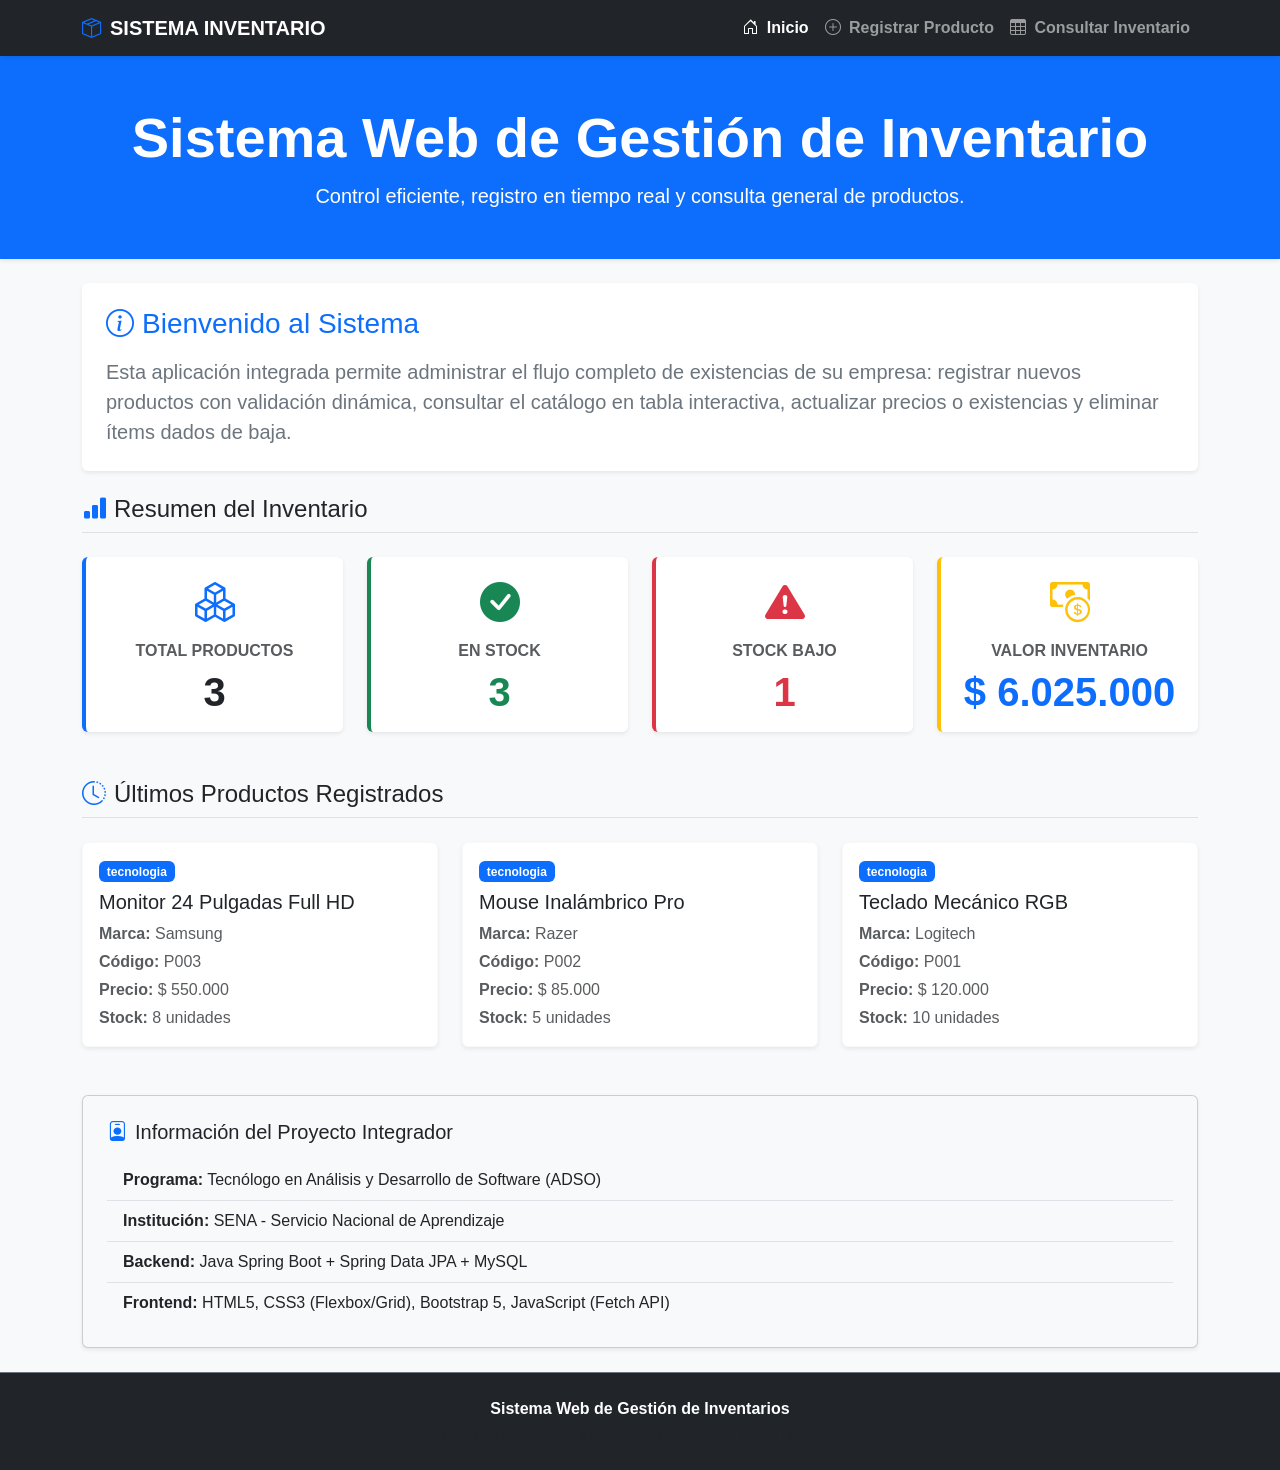
<file: inventario_web/index.html>
<!DOCTYPE html>
<html lang="es">
<head>
    <meta charset="UTF-8">
    <meta name="viewport" content="width=device-width, initial-scale=1.0">
    <title>Sistema Web de Gestión de Inventario</title>
    <!-- Bootstrap CSS CDN -->
    <link href="https://cdn.jsdelivr.net/npm/bootstrap@5.3.3/dist/css/bootstrap.min.css" rel="stylesheet">
    <!-- Bootstrap Icons -->
    <link rel="stylesheet" href="https://cdn.jsdelivr.net/npm/bootstrap-icons@1.11.3/font/bootstrap-icons.min.css">
    <!-- Estilos Personalizados CSS -->
    <link rel="stylesheet" href="css/estilos.css">
</head>
<body class="bg-light">

    <!-- BARRA DE NAVEGACIÓN (Clase 6 - NAVBAR) -->
    <nav class="navbar navbar-expand-lg bg-dark navbar-dark sticky-top shadow-sm">
        <div class="container">
            <a class="navbar-brand fw-bold text-uppercase d-flex align-items-center" href="index.html">
                <i class="bi bi-box-seam me-2 text-primary"></i> Sistema Inventario
            </a>
            <button class="navbar-toggler" type="button" data-bs-toggle="collapse" data-bs-target="#navbarMenu" aria-controls="navbarMenu" aria-expanded="false" aria-label="Toggle navigation">
                <span class="navbar-toggler-icon"></span>
            </button>
            <div class="collapse navbar-collapse" id="navbarMenu">
                <ul class="navbar-nav ms-auto mb-2 mb-lg-0">
                    <li class="nav-item">
                        <a class="nav-link active fw-semibold" href="index.html">
                            <i class="bi bi-house-door me-1"></i> Inicio
                        </a>
                    </li>
                    <li class="nav-item">
                        <a class="nav-link fw-semibold" href="registrar.html">
                            <i class="bi bi-plus-circle me-1"></i> Registrar Producto
                        </a>
                    </li>
                    <li class="nav-item">
                        <a class="nav-link fw-semibold" href="productos.html">
                            <i class="bi bi-table me-1"></i> Consultar Inventario
                        </a>
                    </li>
                </ul>
            </div>
        </div>
    </nav>

    <!-- ENCABEZADO PRINCIPAL (HEADER) -->
    <header class="bg-primary text-white py-5 mb-4 shadow-sm text-center">
        <div class="container">
            <h1 class="display-4 fw-bold mb-2">Sistema Web de Gestión de Inventario</h1>
            <p class="lead mb-0">Control eficiente, registro en tiempo real y consulta general de productos.</p>
        </div>
    </header>

    <main class="container">
        <!-- SECCIÓN 1: BIENVENIDA -->
        <section class="mb-4">
            <div class="card border-0 shadow-sm">
                <div class="card-body p-4">
                    <h2 class="card-title h3 text-primary mb-3"><i class="bi bi-info-circle me-2"></i>Bienvenido al Sistema</h2>
                    <p class="card-text fs-5 text-secondary">
                        Esta aplicación integrada permite administrar el flujo completo de existencias de su empresa:
                        registrar nuevos productos con validación dinámica, consultar el catálogo en tabla interactiva,
                        actualizar precios o existencias y eliminar ítems dados de baja.
                    </p>
                </div>
            </div>
        </section>

        <!-- SECCIÓN 2: TARJETAS METRICAS RESPONSIVE (Clase 6 - GRID / CARDS) -->
        <section class="mb-5">
            <h2 class="h4 text-dark mb-4 border-bottom pb-2"><i class="bi bi-bar-chart-fill me-2 text-primary"></i>Resumen del Inventario</h2>
            <div class="row g-4">
                <!-- Tarjeta 1: Total Productos (Opción A) -->
                <div class="col-12 col-md-6 col-lg-3">
                    <div class="card h-100 border-0 shadow-sm border-start border-primary border-4">
                        <div class="card-body text-center p-3">
                            <i class="bi bi-boxes fs-1 text-primary mb-2 d-block"></i>
                            <h3 class="card-title h6 text-muted text-uppercase fw-bold mb-2">Total Productos</h3>
                            <p class="display-6 fw-bold text-dark mb-0" id="totalProductosCount">0</p>
                        </div>
                    </div>
                </div>
                <!-- Tarjeta 2: Disponibles -->
                <div class="col-12 col-md-6 col-lg-3">
                    <div class="card h-100 border-0 shadow-sm border-start border-success border-4">
                        <div class="card-body text-center p-3">
                            <i class="bi bi-check-circle-fill fs-1 text-success mb-2 d-block"></i>
                            <h3 class="card-title h6 text-muted text-uppercase fw-bold mb-2">En Stock</h3>
                            <p class="display-6 fw-bold text-success mb-0" id="disponiblesCount">0</p>
                        </div>
                    </div>
                </div>
                <!-- Tarjeta 3: Agotados / Stock Bajo -->
                <div class="col-12 col-md-6 col-lg-3">
                    <div class="card h-100 border-0 shadow-sm border-start border-danger border-4">
                        <div class="card-body text-center p-3">
                            <i class="bi bi-exclamation-triangle-fill fs-1 text-danger mb-2 d-block"></i>
                            <h3 class="card-title h6 text-muted text-uppercase fw-bold mb-2">Stock Bajo</h3>
                            <p class="display-6 fw-bold text-danger mb-0" id="agotadosCount">0</p>
                        </div>
                    </div>
                </div>
                <!-- Tarjeta 4: Valor Total Inventario (Opción B) -->
                <div class="col-12 col-md-6 col-lg-3">
                    <div class="card h-100 border-0 shadow-sm border-start border-warning border-4">
                        <div class="card-body text-center p-3">
                            <i class="bi bi-cash-coin fs-1 text-warning mb-2 d-block"></i>
                            <h3 class="card-title h6 text-muted text-uppercase fw-bold mb-2">Valor Inventario</h3>
                            <p class="display-6 fw-bold text-primary mb-0" id="totalValorInventarioCount">$0</p>
                        </div>
                    </div>
                </div>
            </div>
        </section>

        <!-- SECCIÓN 3: ÚLTIMOS PRODUCTOS REGISTRADOS (Clase 5 & 6 Reto Integrador) -->
        <section class="mb-5">
            <h2 class="h4 text-dark mb-4 border-bottom pb-2"><i class="bi bi-clock-history me-2 text-primary"></i>Últimos Productos Registrados</h2>
            <div class="row g-4" id="contenedorUltimosProductos">
                <!-- Se llena dinámicamente desde app.js -->
            </div>
        </section>

        <!-- SECCIÓN 4: INFORMACIÓN DEL APRENDIZ Y PROYECTO -->
        <section class="mb-4">
            <div class="card bg-body-tertiary border-1 shadow-sm">
                <div class="card-body p-4">
                    <h3 class="h5 text-dark mb-3"><i class="bi bi-person-badge me-2 text-primary"></i>Información del Proyecto Integrador</h3>
                    <ul class="list-group list-group-flush bg-transparent">
                        <li class="list-group-item bg-transparent"><strong>Programa:</strong> Tecnólogo en Análisis y Desarrollo de Software (ADSO)</li>
                        <li class="list-group-item bg-transparent"><strong>Institución:</strong> SENA - Servicio Nacional de Aprendizaje</li>
                        <li class="list-group-item bg-transparent"><strong>Backend:</strong> Java Spring Boot + Spring Data JPA + MySQL</li>
                        <li class="list-group-item bg-transparent"><strong>Frontend:</strong> HTML5, CSS3 (Flexbox/Grid), Bootstrap 5, JavaScript (Fetch API)</li>
                    </ul>
                </div>
            </div>
        </section>
    </main>

    <!-- PIE DE PÁGINA (FOOTER) -->
    <footer class="bg-dark text-white text-center py-4 mt-auto border-top border-secondary">
        <div class="container">
            <p class="mb-1 fw-bold">Sistema Web de Gestión de Inventarios</p>
            <p class="mb-0 text-muted small">&copy; 2026 SENA - Tecnólogo en Análisis y Desarrollo de Software. Todos los derechos reservados.</p>
        </div>
    </footer>

    <!-- Bootstrap JS Bundle -->
    <script src="https://cdn.jsdelivr.net/npm/bootstrap@5.3.3/dist/js/bootstrap.bundle.min.js"></script>
    <!-- Lógica JS Integrada -->
    <script src="js/app.js"></script>
</body>
</html>
</file>
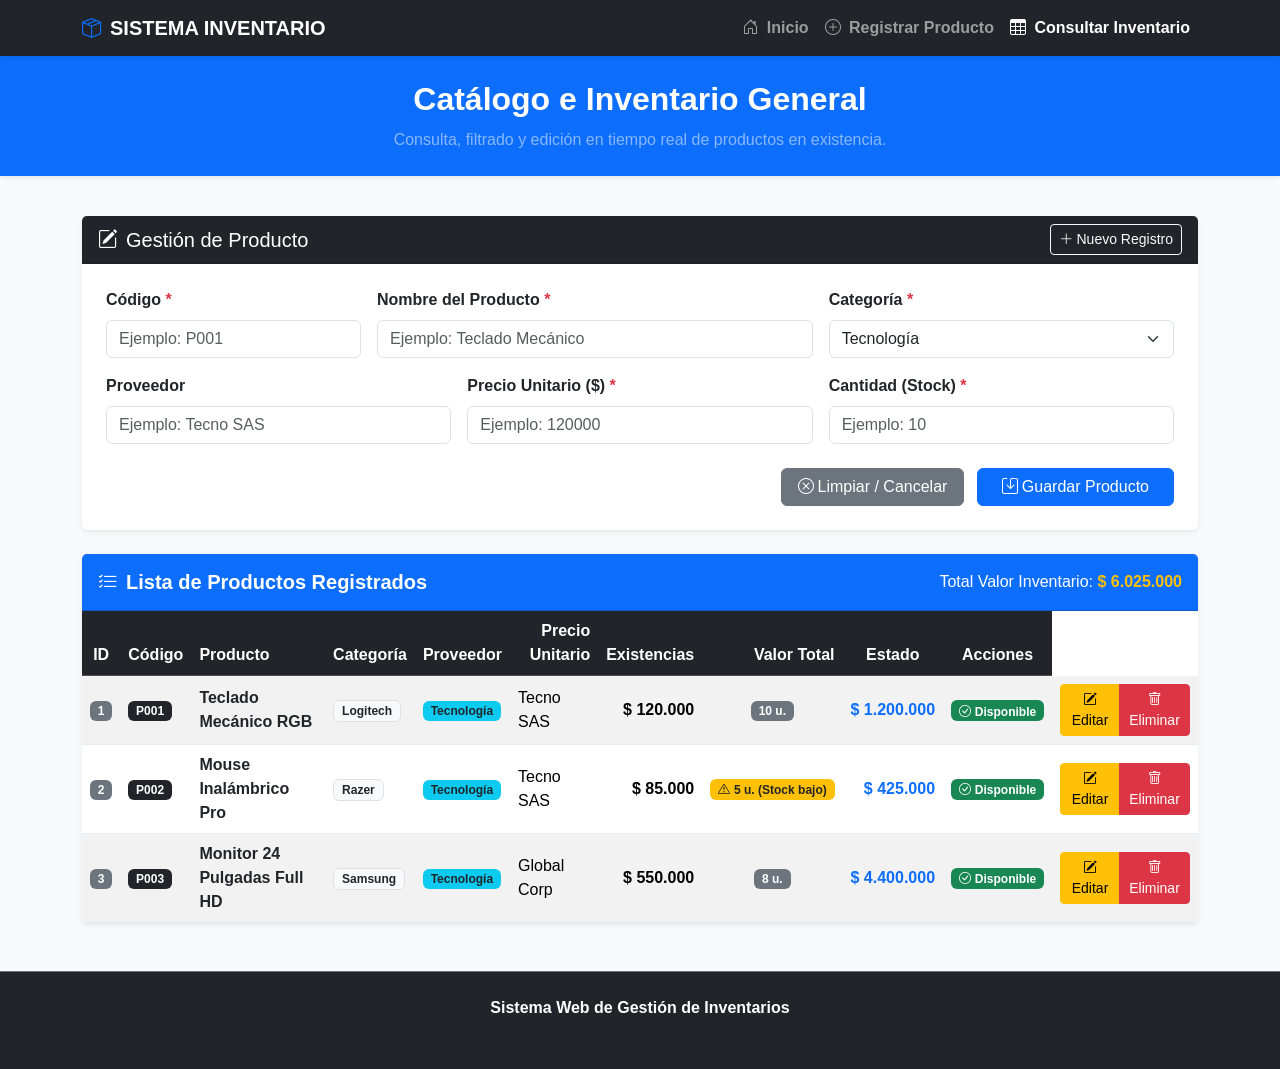
<file: inventario_web/producto.html>
<!DOCTYPE html>
<html lang="es">
<head>
    <meta charset="UTF-8">
    <meta name="viewport" content="width=device-width, initial-scale=1.0">
    <title>Consulta de Productos - Sistema de Inventario</title>
    <!-- Bootstrap CSS CDN -->
    <link href="https://cdn.jsdelivr.net/npm/bootstrap@5.3.3/dist/css/bootstrap.min.css" rel="stylesheet">
    <!-- Bootstrap Icons -->
    <link rel="stylesheet" href="https://cdn.jsdelivr.net/npm/bootstrap-icons@1.11.3/font/bootstrap-icons.min.css">
    <!-- Estilos Personalizados CSS -->
    <link rel="stylesheet" href="css/estilos.css">
</head>
<body class="bg-light">

    <!-- BARRA DE NAVEGACIÓN (Clase 6 - NAVBAR) -->
    <nav class="navbar navbar-expand-lg bg-dark navbar-dark sticky-top shadow-sm">
        <div class="container">
            <a class="navbar-brand fw-bold text-uppercase d-flex align-items-center" href="index.html">
                <i class="bi bi-box-seam me-2 text-primary"></i> Sistema Inventario
            </a>
            <button class="navbar-toggler" type="button" data-bs-toggle="collapse" data-bs-target="#navbarMenu" aria-controls="navbarMenu" aria-expanded="false" aria-label="Toggle navigation">
                <span class="navbar-toggler-icon"></span>
            </button>
            <div class="collapse navbar-collapse" id="navbarMenu">
                <ul class="navbar-nav ms-auto mb-2 mb-lg-0">
                    <li class="nav-item">
                        <a class="nav-link fw-semibold" href="index.html">
                            <i class="bi bi-house-door me-1"></i> Inicio
                        </a>
                    </li>
                    <li class="nav-item">
                        <a class="nav-link fw-semibold" href="registrar.html">
                            <i class="bi bi-plus-circle me-1"></i> Registrar Producto
                        </a>
                    </li>
                    <li class="nav-item">
                        <a class="nav-link active fw-semibold" href="productos.html">
                            <i class="bi bi-table me-1"></i> Consultar Inventario
                        </a>
                    </li>
                </ul>
            </div>
        </div>
    </nav>

    <!-- ENCABEZADO -->
    <header class="bg-primary text-white py-4 mb-4 shadow-sm text-center">
        <div class="container">
            <h1 class="h2 fw-bold mb-1">Catálogo e Inventario General</h1>
            <p class="mb-0 text-white-50">Consulta, filtrado y edición en tiempo real de productos en existencia.</p>
        </div>
    </header>

    <main class="container mb-5">
        <!-- CONTENEDOR DE ALERTAS MENSAJES (Clase 7 & 8) -->
        <div id="mensaje" class="mb-3"></div>

        <!-- FORMULARIO DE EDICIÓN RÁPIDA (Si se activa el modo Editar) -->
        <div class="card border-0 shadow-sm mb-4">
            <div class="card-header bg-dark text-white d-flex justify-content-between align-items-center">
                <h3 class="h5 mb-0"><i class="bi bi-pencil-square me-2"></i>Gestión de Producto</h3>
                <a href="registrar.html" class="btn btn-sm btn-outline-light"><i class="bi bi-plus-lg me-1"></i>Nuevo Registro</a>
            </div>
            <div class="card-body p-4">
                <form id="formProducto">
                    <div class="row g-3">
                        <div class="col-12 col-md-3">
                            <label for="codigo" class="form-label fw-bold">Código <span class="text-danger">*</span></label>
                            <input type="text" class="form-control" id="codigo" placeholder="Ejemplo: P001" required>
                        </div>
                        <div class="col-12 col-md-5">
                            <label for="nombre" class="form-label fw-bold">Nombre del Producto <span class="text-danger">*</span></label>
                            <input type="text" class="form-control" id="nombre" placeholder="Ejemplo: Teclado Mecánico" required>
                        </div>
                        <div class="col-12 col-md-4">
                            <label for="categoria" class="form-label fw-bold">Categoría <span class="text-danger">*</span></label>
                            <select class="form-select" id="categoria" required>
                                <option value="tecnologia">Tecnología</option>
                                <option value="papeleria">Papelería</option>
                                <option value="accesorios">Accesorios</option>
                                <option value="insumos">Insumos Médicos</option>
                                <option value="otros">Otros</option>
                            </select>
                        </div>
                        <div class="col-12 col-md-4">
                            <label for="proveedor" class="form-label fw-bold">Proveedor</label>
                            <input type="text" class="form-control" id="proveedor" placeholder="Ejemplo: Tecno SAS">
                        </div>
                        <div class="col-12 col-md-4">
                            <label for="precio" class="form-label fw-bold">Precio Unitario ($) <span class="text-danger">*</span></label>
                            <input type="number" class="form-control" id="precio" placeholder="Ejemplo: 120000" min="0" step="0.01" required>
                        </div>
                        <div class="col-12 col-md-4">
                            <label for="cantidad" class="form-label fw-bold">Cantidad (Stock) <span class="text-danger">*</span></label>
                            <input type="number" class="form-control" id="cantidad" placeholder="Ejemplo: 10" min="0" required>
                        </div>
                    </div>
                    <div class="mt-4 text-end">
                        <button type="reset" class="btn btn-secondary me-2 px-3">
                            <i class="bi bi-x-circle me-1"></i>Limpiar / Cancelar
                        </button>
                        <button type="submit" class="btn btn-primary px-4">
                            <i class="bi bi-save me-1"></i>Guardar Producto
                        </button>
                    </div>
                </form>
            </div>
        </div>

        <!-- TABLA RESPONSIVE DE PRODUCTOS (Clase 8 - CRUD READ / DELETE / UPDATE) -->
        <div class="card border-0 shadow-sm">
            <div class="card-header bg-primary text-white d-flex justify-content-between align-items-center py-3">
                <h2 class="h5 mb-0 fw-bold"><i class="bi bi-list-check me-2"></i>Lista de Productos Registrados</h2>
                <div class="text-end">
                    <span class="fs-6 fw-normal">Total Valor Inventario: <strong id="totalInventarioGeneral" class="text-warning">$0</strong></span>
                </div>
            </div>
            <div class="card-body p-0">
                <div class="tabla-responsive table-responsive">
                    <table class="table table-striped table-hover align-middle mb-0">
                        <thead class="table-dark">
                            <tr>
                                <th scope="col" class="text-center">ID</th>
                                <th scope="col">Código</th>
                                <th scope="col">Producto</th>
                                <th scope="col">Categoría</th>
                                <th scope="col">Proveedor</th>
                                <th scope="col" class="text-end">Precio Unitario</th>
                                <th scope="col" class="text-center">Existencias</th>
                                <th scope="col" class="text-end">Valor Total</th>
                                <th scope="col" class="text-center">Estado</th>
                                <th scope="col" class="text-center">Acciones</th>
                            </tr>
                        </thead>
                        <tbody id="tablaProductos">
                            <!-- Filas dinámicas insertadas por app.js -->
                        </tbody>
                    </table>
                </div>
            </div>
        </div>
    </main>

    <!-- FOOTER -->
    <footer class="bg-dark text-white text-center py-4 mt-auto border-top border-secondary">
        <div class="container">
            <p class="mb-1 fw-bold">Sistema Web de Gestión de Inventarios</p>
            <p class="mb-0 text-muted small">&copy; 2026 SENA - Tecnólogo en Análisis y Desarrollo de Software.</p>
        </div>
    </footer>

    <script src="https://cdn.jsdelivr.net/npm/bootstrap@5.3.3/dist/js/bootstrap.bundle.min.js"></script>
    <script src="js/app.js"></script>
</body>
</html>
</file>
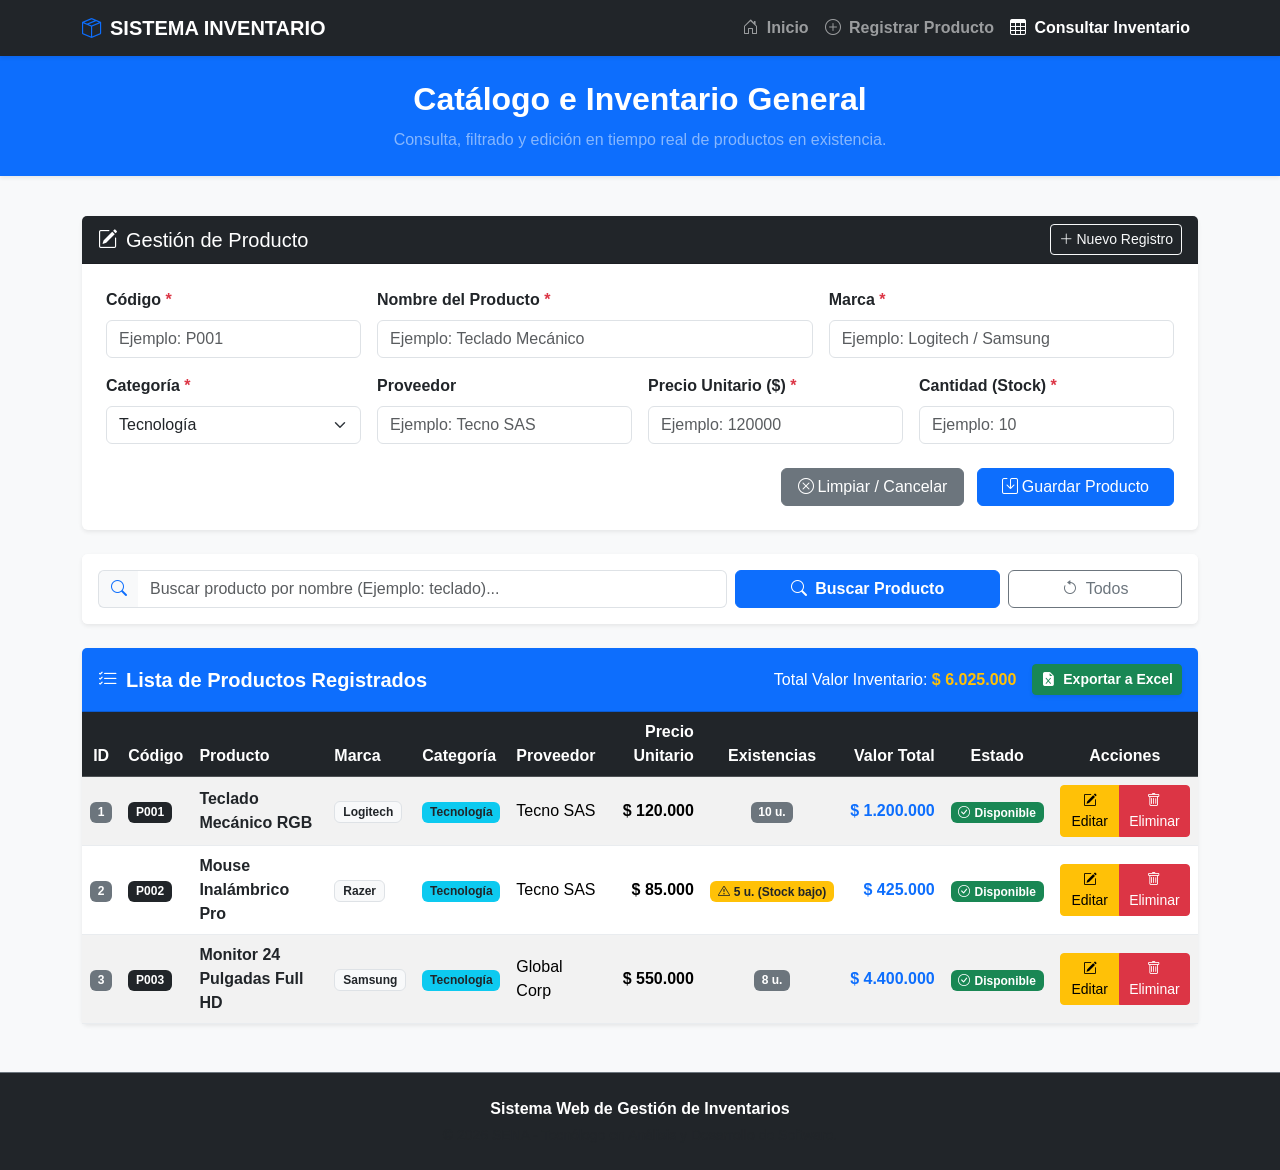
<file: inventario_web/productos.html>
<!DOCTYPE html>
<html lang="es">
<head>
    <meta charset="UTF-8">
    <meta name="viewport" content="width=device-width, initial-scale=1.0">
    <title>Consulta de Productos - Sistema de Inventario</title>
    <!-- Bootstrap CSS CDN -->
    <link href="https://cdn.jsdelivr.net/npm/bootstrap@5.3.3/dist/css/bootstrap.min.css" rel="stylesheet">
    <!-- Bootstrap Icons -->
    <link rel="stylesheet" href="https://cdn.jsdelivr.net/npm/bootstrap-icons@1.11.3/font/bootstrap-icons.min.css">
    <!-- Estilos Personalizados CSS -->
    <link rel="stylesheet" href="css/estilos.css">
</head>
<body class="bg-light">

    <!-- BARRA DE NAVEGACIÓN (Clase 6 - NAVBAR) -->
    <nav class="navbar navbar-expand-lg bg-dark navbar-dark sticky-top shadow-sm">
        <div class="container">
            <a class="navbar-brand fw-bold text-uppercase d-flex align-items-center" href="index.html">
                <i class="bi bi-box-seam me-2 text-primary"></i> Sistema Inventario
            </a>
            <button class="navbar-toggler" type="button" data-bs-toggle="collapse" data-bs-target="#navbarMenu" aria-controls="navbarMenu" aria-expanded="false" aria-label="Toggle navigation">
                <span class="navbar-toggler-icon"></span>
            </button>
            <div class="collapse navbar-collapse" id="navbarMenu">
                <ul class="navbar-nav ms-auto mb-2 mb-lg-0">
                    <li class="nav-item">
                        <a class="nav-link fw-semibold" href="index.html">
                            <i class="bi bi-house-door me-1"></i> Inicio
                        </a>
                    </li>
                    <li class="nav-item">
                        <a class="nav-link fw-semibold" href="registrar.html">
                            <i class="bi bi-plus-circle me-1"></i> Registrar Producto
                        </a>
                    </li>
                    <li class="nav-item">
                        <a class="nav-link active fw-semibold" href="productos.html">
                            <i class="bi bi-table me-1"></i> Consultar Inventario
                        </a>
                    </li>
                </ul>
            </div>
        </div>
    </nav>

    <!-- ENCABEZADO -->
    <header class="bg-primary text-white py-4 mb-4 shadow-sm text-center">
        <div class="container">
            <h1 class="h2 fw-bold mb-1">Catálogo e Inventario General</h1>
            <p class="mb-0 text-white-50">Consulta, filtrado y edición en tiempo real de productos en existencia.</p>
        </div>
    </header>

    <main class="container mb-5">
        <!-- CONTENEDOR DE ALERTAS MENSAJES (Clase 7 & 8) -->
        <div id="mensaje" class="mb-3"></div>

        <!-- FORMULARIO DE EDICIÓN RÁPIDA (Si se activa el modo Editar) -->
        <div class="card border-0 shadow-sm mb-4">
            <div class="card-header bg-dark text-white d-flex justify-content-between align-items-center">
                <h3 class="h5 mb-0"><i class="bi bi-pencil-square me-2"></i>Gestión de Producto</h3>
                <a href="registrar.html" class="btn btn-sm btn-outline-light"><i class="bi bi-plus-lg me-1"></i>Nuevo Registro</a>
            </div>
            <div class="card-body p-4">
                <form id="formProducto">
                    <div class="row g-3">
                        <div class="col-12 col-md-3">
                            <label for="codigo" class="form-label fw-bold">Código <span class="text-danger">*</span></label>
                            <input type="text" class="form-control" id="codigo" placeholder="Ejemplo: P001" required>
                        </div>
                        <div class="col-12 col-md-5">
                            <label for="nombre" class="form-label fw-bold">Nombre del Producto <span class="text-danger">*</span></label>
                            <input type="text" class="form-control" id="nombre" placeholder="Ejemplo: Teclado Mecánico" required>
                        </div>
                        <div class="col-12 col-md-4">
                            <label for="marca" class="form-label fw-bold">Marca <span class="text-danger">*</span></label>
                            <input type="text" class="form-control" id="marca" placeholder="Ejemplo: Logitech / Samsung" required>
                        </div>
                        <div class="col-12 col-md-3">
                            <label for="categoria" class="form-label fw-bold">Categoría <span class="text-danger">*</span></label>
                            <select class="form-select" id="categoria" required>
                                <option value="tecnologia">Tecnología</option>
                                <option value="papeleria">Papelería</option>
                                <option value="accesorios">Accesorios</option>
                                <option value="insumos">Insumos Médicos</option>
                                <option value="otros">Otros</option>
                            </select>
                        </div>
                        <div class="col-12 col-md-3">
                            <label for="proveedor" class="form-label fw-bold">Proveedor</label>
                            <input type="text" class="form-control" id="proveedor" placeholder="Ejemplo: Tecno SAS">
                        </div>
                        <div class="col-12 col-md-3">
                            <label for="precio" class="form-label fw-bold">Precio Unitario ($) <span class="text-danger">*</span></label>
                            <input type="number" class="form-control" id="precio" placeholder="Ejemplo: 120000" min="0" step="0.01" required>
                        </div>
                        <div class="col-12 col-md-3">
                            <label for="cantidad" class="form-label fw-bold">Cantidad (Stock) <span class="text-danger">*</span></label>
                            <input type="number" class="form-control" id="cantidad" placeholder="Ejemplo: 10" min="0" required>
                        </div>
                    </div>
                    <div class="mt-4 text-end">
                        <button type="reset" class="btn btn-secondary me-2 px-3">
                            <i class="bi bi-x-circle me-1"></i>Limpiar / Cancelar
                        </button>
                        <button type="submit" class="btn btn-primary px-4">
                            <i class="bi bi-save me-1"></i>Guardar Producto
                        </button>
                    </div>
                </form>
            </div>
        </div>

        <!-- BARRA DE BÚSQUEDA DE PRODUCTOS (Actividad 9 - SENA) -->
        <div class="card border-0 shadow-sm mb-4">
            <div class="card-body p-3 bg-white rounded">
                <form id="formBuscar" class="row g-2 align-items-center">
                    <div class="col-12 col-md-7">
                        <div class="input-group">
                            <span class="input-group-text bg-light border-end-0"><i class="bi bi-search text-primary"></i></span>
                            <input type="text" class="form-control border-start-0" id="inputBuscar" placeholder="Buscar producto por nombre (Ejemplo: teclado)..." autocomplete="off">
                        </div>
                    </div>
                    <div class="col-6 col-md-3">
                        <button type="submit" class="btn btn-primary w-100 fw-semibold" id="btnBuscar">
                            <i class="bi bi-search me-1"></i> Buscar Producto
                        </button>
                    </div>
                    <div class="col-6 col-md-2">
                        <button type="button" class="btn btn-outline-secondary w-100" id="btnLimpiarBuscar">
                            <i class="bi bi-arrow-counterclockwise me-1"></i> Todos
                        </button>
                    </div>
                </form>
                <div id="resultadoBusquedaInfo" class="mt-2 text-muted small" style="display: none;"></div>
            </div>
        </div>

        <!-- TABLA RESPONSIVE DE PRODUCTOS (Clase 8 - CRUD READ / DELETE / UPDATE) -->
        <div class="card border-0 shadow-sm">
            <div class="card-header bg-primary text-white d-flex flex-wrap justify-content-between align-items-center gap-2 py-3">
                <h2 class="h5 mb-0 fw-bold"><i class="bi bi-list-check me-2"></i>Lista de Productos Registrados</h2>
                <div class="d-flex align-items-center flex-wrap gap-3">
                    <span class="fs-6 fw-normal">Total Valor Inventario: <strong id="totalInventarioGeneral" class="text-warning">$0</strong></span>
                    <button id="btnExportarExcel" class="btn btn-success btn-sm fw-semibold shadow-sm" title="Descargar inventario en formato Excel (.xlsx)">
                        <i class="bi bi-file-earmark-excel-fill me-1"></i> Exportar a Excel
                    </button>
                </div>
            </div>
            <div class="card-body p-0">
                <div class="tabla-responsive table-responsive">
                    <table class="table table-striped table-hover align-middle mb-0">
                        <thead class="table-dark">
                            <tr>
                                <th scope="col" class="text-center">ID</th>
                                <th scope="col">Código</th>
                                <th scope="col">Producto</th>
                                <th scope="col">Marca</th>
                                <th scope="col">Categoría</th>
                                <th scope="col">Proveedor</th>
                                <th scope="col" class="text-end">Precio Unitario</th>
                                <th scope="col" class="text-center">Existencias</th>
                                <th scope="col" class="text-end">Valor Total</th>
                                <th scope="col" class="text-center">Estado</th>
                                <th scope="col" class="text-center">Acciones</th>
                            </tr>
                        </thead>
                        <tbody id="tablaProductos">
                            <!-- Filas dinámicas insertadas por app.js -->
                        </tbody>
                    </table>
                </div>
            </div>
        </div>
    </main>

    <!-- FOOTER -->
    <footer class="bg-dark text-white text-center py-4 mt-auto border-top border-secondary">
        <div class="container">
            <p class="mb-1 fw-bold">Sistema Web de Gestión de Inventarios</p>
            <p class="mb-0 text-muted small">&copy; 2026 SENA - Tecnólogo en Análisis y Desarrollo de Software.</p>
        </div>
    </footer>

    <script src="https://cdn.jsdelivr.net/npm/bootstrap@5.3.3/dist/js/bootstrap.bundle.min.js"></script>
    <script src="js/app.js"></script>
</body>
</html>
</file>
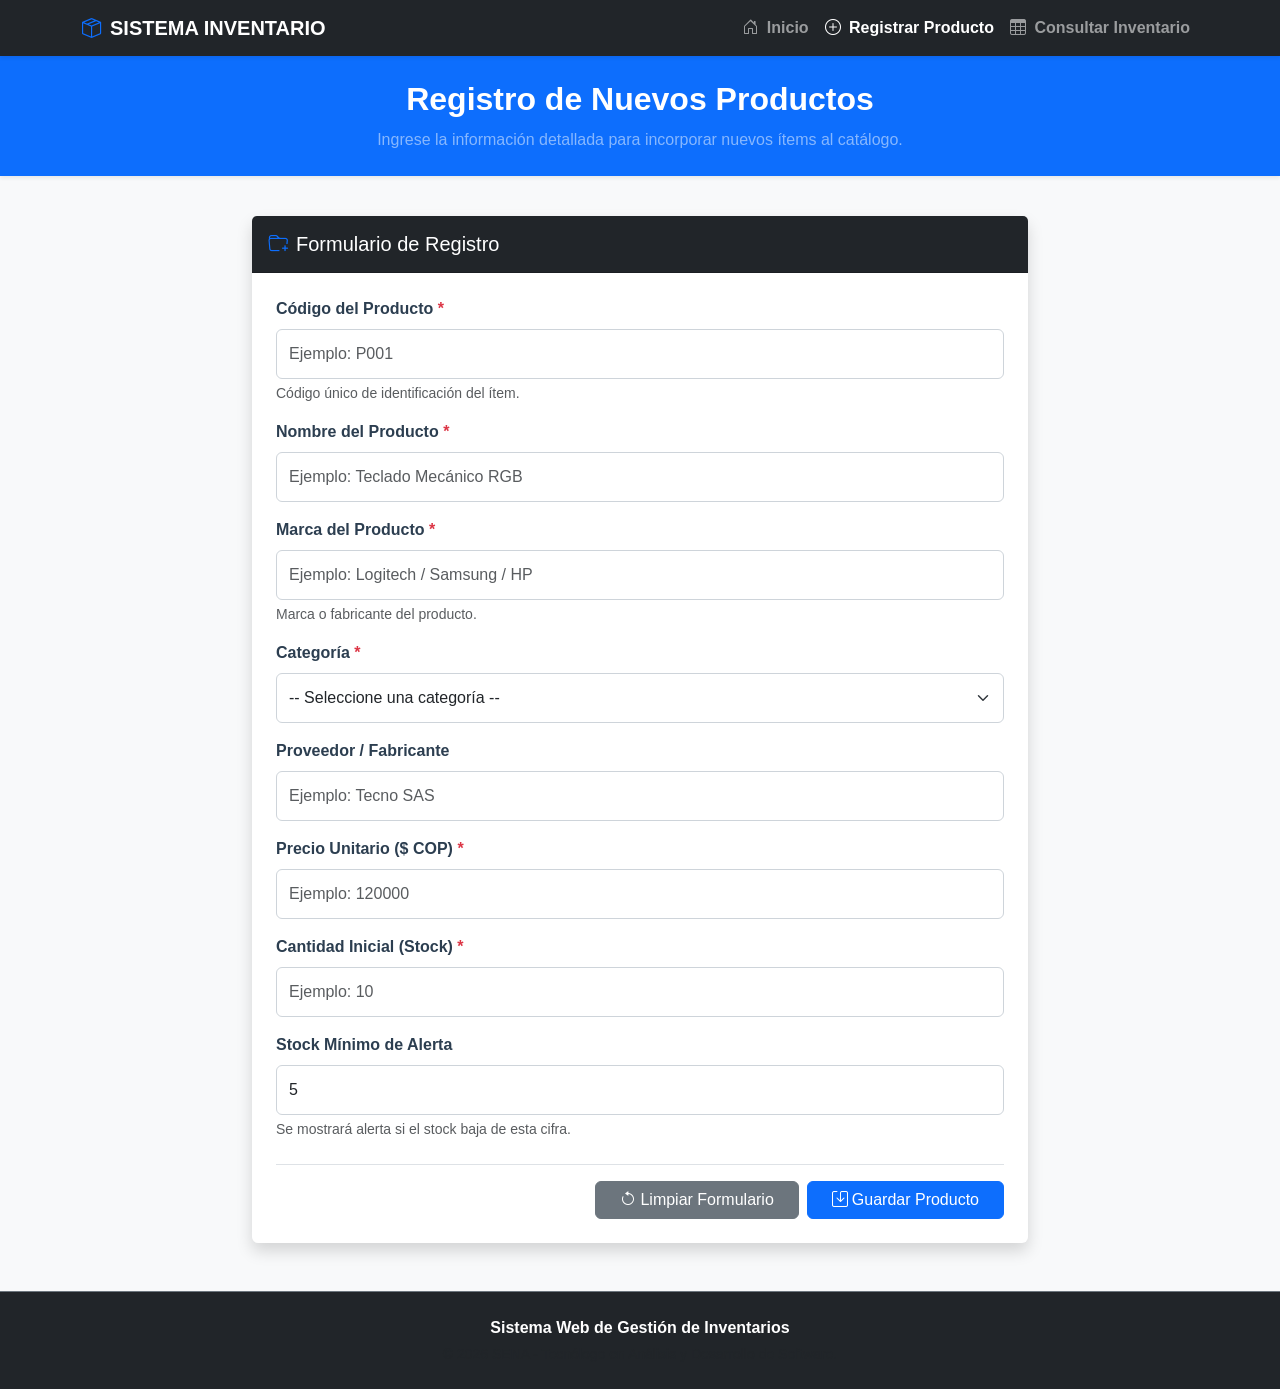
<file: inventario_web/registrar.html>
<!DOCTYPE html>
<html lang="es">
<head>
    <meta charset="UTF-8">
    <meta name="viewport" content="width=device-width, initial-scale=1.0">
    <title>Registrar Producto - Sistema de Inventario</title>
    <!-- Bootstrap CSS CDN -->
    <link href="https://cdn.jsdelivr.net/npm/bootstrap@5.3.3/dist/css/bootstrap.min.css" rel="stylesheet">
    <!-- Bootstrap Icons -->
    <link rel="stylesheet" href="https://cdn.jsdelivr.net/npm/bootstrap-icons@1.11.3/font/bootstrap-icons.min.css">
    <!-- Estilos Personalizados CSS -->
    <link rel="stylesheet" href="css/estilos.css">
</head>
<body class="bg-light">

    <!-- BARRA DE NAVEGACIÓN -->
    <nav class="navbar navbar-expand-lg bg-dark navbar-dark sticky-top shadow-sm">
        <div class="container">
            <a class="navbar-brand fw-bold text-uppercase d-flex align-items-center" href="index.html">
                <i class="bi bi-box-seam me-2 text-primary"></i> Sistema Inventario
            </a>
            <button class="navbar-toggler" type="button" data-bs-toggle="collapse" data-bs-target="#navbarMenu" aria-controls="navbarMenu" aria-expanded="false" aria-label="Toggle navigation">
                <span class="navbar-toggler-icon"></span>
            </button>
            <div class="collapse navbar-collapse" id="navbarMenu">
                <ul class="navbar-nav ms-auto mb-2 mb-lg-0">
                    <li class="nav-item">
                        <a class="nav-link fw-semibold" href="index.html">
                            <i class="bi bi-house-door me-1"></i> Inicio
                        </a>
                    </li>
                    <li class="nav-item">
                        <a class="nav-link active fw-semibold" href="registrar.html">
                            <i class="bi bi-plus-circle me-1"></i> Registrar Producto
                        </a>
                    </li>
                    <li class="nav-item">
                        <a class="nav-link fw-semibold" href="productos.html">
                            <i class="bi bi-table me-1"></i> Consultar Inventario
                        </a>
                    </li>
                </ul>
            </div>
        </div>
    </nav>

    <!-- ENCABEZADO -->
    <header class="bg-primary text-white py-4 mb-4 shadow-sm text-center">
        <div class="container">
            <h1 class="h2 fw-bold mb-1">Registro de Nuevos Productos</h1>
            <p class="mb-0 text-white-50">Ingrese la información detallada para incorporar nuevos ítems al catálogo.</p>
        </div>
    </header>

    <main class="container mb-5" style="max-width: 800px;">
        <!-- ALERTAS DINÁMICAS -->
        <div id="mensaje" class="mb-3"></div>

        <!-- FORMULARIO STYLED CON BOOTSTRAP (Clase 3 & 6 - FORMS) -->
        <div class="card border-0 shadow">
            <div class="card-header bg-dark text-white py-3">
                <h2 class="h5 mb-0"><i class="bi bi-folder-plus me-2 text-primary"></i>Formulario de Registro</h2>
            </div>
            <div class="card-body p-4">
                <form id="formProducto">
                    <!-- Campo Código -->
                    <div class="campo mb-3">
                        <label for="codigo" class="form-label fw-bold">Código del Producto <span class="text-danger">*</span></label>
                        <input type="text" class="form-control" id="codigo" name="codigo" placeholder="Ejemplo: P001" required>
                        <div class="form-text">Código único de identificación del ítem.</div>
                    </div>

                    <!-- Campo Nombre -->
                    <div class="campo mb-3">
                        <label for="nombre" class="form-label fw-bold">Nombre del Producto <span class="text-danger">*</span></label>
                        <input type="text" class="form-control" id="nombre" name="nombre" placeholder="Ejemplo: Teclado Mecánico RGB" required>
                    </div>

                    <!-- Campo Marca (Actividad 6) -->
                    <div class="campo mb-3">
                        <label for="marca" class="form-label fw-bold">Marca del Producto <span class="text-danger">*</span></label>
                        <input type="text" class="form-control" id="marca" name="marca" placeholder="Ejemplo: Logitech / Samsung / HP" required>
                        <div class="form-text">Marca o fabricante del producto.</div>
                    </div>

                    <!-- Campo Categoría -->
                    <div class="campo mb-3">
                        <label for="categoria" class="form-label fw-bold">Categoría <span class="text-danger">*</span></label>
                        <select class="form-select" id="categoria" name="categoria" required>
                            <option value="">-- Seleccione una categoría --</option>
                            <option value="tecnologia">Tecnología</option>
                            <option value="papeleria">Papelería</option>
                            <option value="accesorios">Accesorios</option>
                            <option value="insumos">Insumos Médicos</option>
                            <option value="otros">Otros</option>
                        </select>
                    </div>

                    <!-- Campo Proveedor (Reto Integrador Clase 3 & 8) -->
                    <div class="campo mb-3">
                        <label for="proveedor" class="form-label fw-bold">Proveedor / Fabricante</label>
                        <input type="text" class="form-control" id="proveedor" name="proveedor" placeholder="Ejemplo: Tecno SAS">
                    </div>

                    <!-- Campo Precio -->
                    <div class="campo mb-3">
                        <label for="precio" class="form-label fw-bold">Precio Unitario ($ COP) <span class="text-danger">*</span></label>
                        <input type="number" class="form-control" id="precio" name="precio" placeholder="Ejemplo: 120000" min="0" step="0.01" required>
                    </div>

                    <!-- Campo Cantidad -->
                    <div class="campo mb-3">
                        <label for="cantidad" class="form-label fw-bold">Cantidad Inicial (Stock) <span class="text-danger">*</span></label>
                        <input type="number" class="form-control" id="cantidad" name="cantidad" placeholder="Ejemplo: 10" min="0" required>
                    </div>

                    <!-- Campo Stock Mínimo (Reto 2 Clase 8) -->
                    <div class="campo mb-4">
                        <label for="stockMinimo" class="form-label fw-bold">Stock Mínimo de Alerta</label>
                        <input type="number" class="form-control" id="stockMinimo" name="stockMinimo" placeholder="5" min="1" value="5">
                        <div class="form-text">Se mostrará alerta si el stock baja de esta cifra.</div>
                    </div>

                    <!-- Botones de Acción (Clase 6 - BOTONES) -->
                    <div class="d-flex justify-content-end gap-2 border-top pt-3">
                        <button type="reset" class="btn btn-secondary px-4">
                            <i class="bi bi-arrow-counterclockwise me-1"></i>Limpiar Formulario
                        </button>
                        <button type="submit" class="btn btn-primary px-4">
                            <i class="bi bi-save me-1"></i>Guardar Producto
                        </button>
                    </div>
                </form>
            </div>
        </div>
    </main>

    <!-- FOOTER -->
    <footer class="bg-dark text-white text-center py-4 mt-auto border-top border-secondary">
        <div class="container">
            <p class="mb-1 fw-bold">Sistema Web de Gestión de Inventarios</p>
            <p class="mb-0 text-muted small">&copy; 2026 SENA - Tecnólogo en Análisis y Desarrollo de Software.</p>
        </div>
    </footer>

    <script src="https://cdn.jsdelivr.net/npm/bootstrap@5.3.3/dist/js/bootstrap.bundle.min.js"></script>
    <script src="js/app.js"></script>
</body>
</html>
</file>
<file: inventario_web/css/estilos.css>
/* 
 * PROYECTO INTEGRADOR GESTIÓN DE INVENTARIOS - SENA
 * Archivo: css/estilos.css
 * Cumple con las Clases 4 y 5 de CSS, Flexbox y Diseño Responsive
 */

* {
    box-sizing: border-box;
}

body {
    margin: 0;
    font-family: 'Segoe UI', Tahoma, Geneva, Verdana, sans-serif;
    background-color: #f4f6f8;
    color: #333;
    display: flex;
    flex-direction: column;
    min-height: 100vh;
}

/* 1. ESTILOS DE ENCABEZADO Y NAVEGACIÓN */
header {
    background-color: #1f4e79;
    color: white;
    text-align: center;
}

header h1 {
    margin: 0;
    font-weight: 700;
}

header p {
    margin-top: 10px;
}

nav {
    background-color: #163a5c;
}

nav a {
    color: white;
    text-decoration: none;
    font-weight: 600;
    transition: color 0.2s ease-in-out;
}

nav a:hover {
    color: #00d2ff !important;
}

/* 2. FLEXBOX Y CONTENEDORES RESPONSIVE (Clase 5) */
.contenedor-tarjetas {
    display: flex;
    gap: 20px;
    justify-content: center;
    flex-wrap: wrap;
}

.tarjeta {
    flex: 1;
    min-width: 220px;
    background-color: white;
    padding: 25px;
    border-radius: 10px;
    text-align: center;
    box-shadow: 0 2px 8px rgba(0, 0, 0, 0.08);
    transition: transform 0.2s ease;
}

.tarjeta:hover {
    transform: translateY(-3px);
}

.tarjeta h3 {
    margin-top: 0;
    color: #1f4e79;
}

.tarjeta p {
    font-size: 32px;
    font-weight: bold;
    margin-bottom: 0;
}

/* 3. ESTILIZADO DE FORMULARIO Y CAMPOS (Clase 4 & 6) */
.campo {
    margin-bottom: 20px;
}

.campo label {
    display: block;
    margin-bottom: 8px;
    font-weight: bold;
    color: #2c3e50;
}

.campo input,
.campo select {
    width: 100%;
    padding: 12px;
    border: 1px solid #ced4da;
    border-radius: 6px;
    font-size: 16px;
    transition: border-color 0.2s, box-shadow 0.2s;
}

.campo input:focus,
.campo select:focus {
    outline: none;
    border-color: #1f4e79;
    box-shadow: 0 0 0 0.25rem rgba(31, 78, 121, 0.25);
}

/* 4. ESTILIZADO DE BOTONES Y TABLAS (Clase 4 & 5) */
.btn-custom {
    padding: 12px 20px;
    border: none;
    border-radius: 6px;
    cursor: pointer;
    font-size: 15px;
    font-weight: 600;
    transition: opacity 0.2s ease-in-out;
}

.btn-custom:hover {
    opacity: 0.88;
}

.tabla-responsive {
    overflow-x: auto;
    width: 100%;
}

table {
    width: 100%;
    border-collapse: collapse;
    background-color: white;
}

th {
    background-color: #1f4e79;
    color: white;
    padding: 12px;
    text-align: left;
}

td {
    padding: 12px;
    border-bottom: 1px solid #e9ecef;
}

tbody tr:hover {
    background-color: #f8f9fa;
}

/* 5. MEDIA QUERIES PARA DISEÑO RESPONSIVE (Clase 5 - Seccion 18, 19, 21 y 28) */
@media (max-width: 768px) {
    .contenedor-tarjetas {
        flex-direction: column;
    }
}

@media (max-width: 600px) {
    .btn-custom {
        width: 100%;
        margin-bottom: 10px;
    }
    .tarjeta {
        width: 100%;
    }
}
</file>
